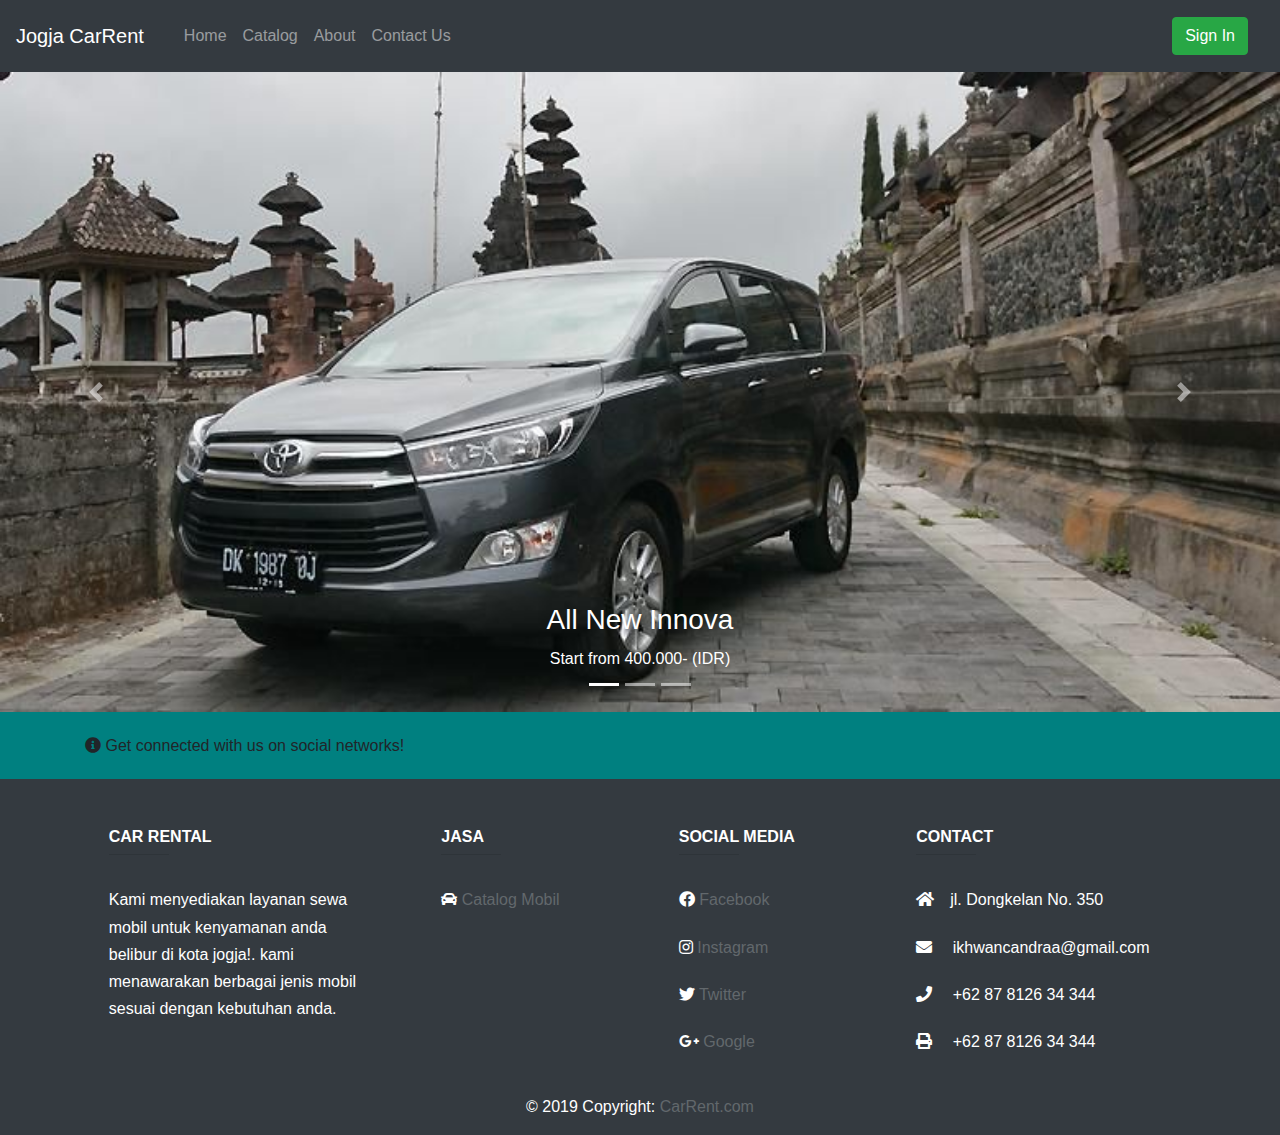
<file: index.html>
<!DOCTYPE html>
<html>

<head>
    <title>Jogja Car Rent</title>
    <meta charset="utf-8">
    <meta name="viewport" content="width=device-width, initial-scale=1">

    <link rel="icon" href="assets/icon/car.ico">

    <link rel="stylesheet" href="https://stackpath.bootstrapcdn.com/bootstrap/4.3.1/css/bootstrap.min.css" integrity="sha384-ggOyR0iXCbMQv3Xipma34MD+dH/1fQ784/j6cY/iJTQUOhcWr7x9JvoRxT2MZw1T" crossorigin="anonymous">
    <link rel="stylesheet" href="https://use.fontawesome.com/releases/v5.8.2/css/all.css">

    <script src="https://code.jquery.com/jquery-3.3.1.slim.min.js" integrity="sha384-q8i/X+965DzO0rT7abK41JStQIAqVgRVzpbzo5smXKp4YfRvH+8abtTE1Pi6jizo" crossorigin="anonymous"></script>
    <script src="https://cdnjs.cloudflare.com/ajax/libs/popper.js/1.14.7/umd/popper.min.js" integrity="sha384-UO2eT0CpHqdSJQ6hJty5KVphtPhzWj9WO1clHTMGa3JDZwrnQq4sF86dIHNDz0W1" crossorigin="anonymous"></script>
    <script src="https://stackpath.bootstrapcdn.com/bootstrap/4.3.1/js/bootstrap.min.js" integrity="sha384-JjSmVgyd0p3pXB1rRibZUAYoIIy6OrQ6VrjIEaFf/nJGzIxFDsf4x0xIM+B07jRM" crossorigin="anonymous"></script>

    <!-- -------css -->
    <link rel="stylesheet" type="text/css" href="assets/css/style1.css">
</head>

<body>

    <!-- ---------------------------------Navbar -->
    <nav class="navbar navbar-expand-lg navbar-dark bg-dark" role="navigation">
        <a class="navbar-brand" href="#">Jogja CarRent</a>

        <div class="navbar navbar-collapse" id="navbarNav">
            <ul class="navbar-nav mr-auto">
                <li class="nav-item">
                    <a class="nav-link" href="#">Home</a>
                </li>
                <li class="nav-item">
                    <a class="nav-link" href="catalog.html">Catalog</a>
                </li>
                <li class="nav-item">
                    <a class="nav-link" href="about.html">About</a>
                </li>
                <li class="nav-item">
                    <a class="nav-link" href="contactUs.html">Contact Us</a>
                </li>
            </ul>
            <form class="form-inline my-2 my-lg-0">
                <button class="btn btn-success" type="submit" data-toggle="modal" data-target="#masuk">
                    <a href="#" class="font-color">Sign In</a>
                </button>
            </form>
        </div>
    </nav>

    <!-- -----------------------------------caraousel content -->
    <div id="demo" class="carousel slide" data-ride="carousel">

        <!-- Indicators -->
        <ul class="carousel-indicators">
            <li data-target="#demo" data-slide-to="0" class="active"></li>
            <li data-target="#demo" data-slide-to="1"></li>
            <li data-target="#demo" data-slide-to="2"></li>
        </ul>

        <!-- The slideshow -->
        <div class="carousel-inner" role="listbox">
            <div class="carousel-item active">
                <img class="img-responsive" src="assets/img/innova.jpg" alt="Gambar - 1" width="1280" height="500">
                <div class="carousel-caption">
                    <h3>All New Innova</h3>
                    <p>Start from 400.000- (IDR)</p>
                </div>
            </div>
            <div class="carousel-item">
                <img class="img-responsive" src="assets/img/avanza.jpg" alt="Gambar - 2" width="1280" height="500">
                <div class="carousel-caption">
                    <h3>All New Avanza</h3>
                    <p>Strart from 350.000- (IDR)</p>
                </div>
            </div>
            <div class="carousel-item">
                <img class="img-responsive" src="assets/img/ayla.jpg" alt="Gambar - 3" width="1280" height="500">
                <div class="carousel-caption">
                    <h3>Toyota Ayla</h3>
                    <p>Start from 300.000- (IDR)</p>
                </div>
            </div>
        </div>

        <!-- Left and right controls -->
        <a class="carousel-control-prev" href="#demo" data-slide="prev" role="button">
            <span class="carousel-control-prev-icon" aria-hidden="true"></span>
            <span class="sr-only">Previous</span>
        </a>
        <a class="carousel-control-next" href="#demo" data-slide="next" role="button">
            <span class="carousel-control-next-icon" aria-hidden="true"></span>
            <span class="sr-only">Next</span>
        </a>
    </div>

    <!-- -------Signin -->
    <!-- Modal login -->
    <div id="masuk" class="modal fade" role="dialog">
        <div class="modal-dialog">

            <!-- Modal content-->
            <div class="modal-content">
                <div class="modal-header">
                    <h4 class="modal-title">Sign In to CarRent</h4>
                    <button type="button" class="close" data-dismiss="modal">&times;</button>
                </div>
                <div class="modal-body">
                    <form>
                        <div class="form-group">
                            <label for="exampleInputEmail1">Username</label>
                            <input type="text" class="form-control" id="username" placeholder="Username">
                        </div>
                        <div class="form-group">
                            <label for="exampleInputPassword1">Password</label>
                            <input type="password" class="form-control" id="exampleInputPassword1" placeholder="Password">
                        </div>
                    </form>
                </div>
                <div class="modal-footer">
                    <a href="signup.html" class="font-color">
                        <button type="button" class="btn btn-primary">Sign Up</button>
                    </a>
                    <a href="landing.html" class="font-color">
                        <button type="button" class="btn btn-primary">Login</button>
                    </a>
                </div>
            </div>
        </div>
    </div>

    <!-- Footer -->
    <footer class="page-footer font-small bg-dark">
        <div style="background-color: teal;">
            <div class="container">
                <div class="row py-4 d-flex align-items-center">
                    <div class="col-md-6 col-lg-5 text-center text-md-left mb-4 mb-md-0">
                        <h6 class="mb-0"><i class="fas fa-info-circle"></i> Get connected with us on social networks!</h6>
                    </div>
                </div>
            </div>
        </div>
        <div class="container font-color text-center text-md-left mt-5">
            <div class="row mt-3">
                <div class="col-md-3 col-lg-4 col-xl-3 mx-auto mb-4">
                    <h6 class="text-uppercase font-weight-bold">Car Rental</h6>
                    <hr class="deep-purple accent-2 mb-4 mt-0 d-inline-block mx-auto" style="width: 60px;">
                    <p>Kami menyediakan layanan sewa mobil untuk kenyamanan anda belibur di kota jogja!. kami menawarakan berbagai jenis mobil sesuai dengan kebutuhan anda.</p>
                </div>
                <div class="col-md-2 col-lg-2 col-xl-2 mx-auto mb-4">
                    <h6 class="text-uppercase font-weight-bold">Jasa</h6>
                    <hr class="deep-purple accent-2 mb-4 mt-0 d-inline-block mx-auto" style="width: 60px;">
                    <p>
                        <i class="fas fa-car"></i>
                        <a href="catalog.html">   Catalog Mobil</a>
                    </p>
                </div>
                <div class="col-md-3 col-lg-2 col-xl-2 mx-auto mb-4">
                    <h6 class="text-uppercase font-weight-bold">Social Media</h6>
                    <hr class="deep-purple accent-2 mb-4 mt-0 d-inline-block mx-auto" style="width: 60px;">
                    <p>
                        <i class="fab fa-facebook"></i>
                        <a href="https://www.facebook.com">Facebook</a>
                    </p>
                    <p>
                        <i class="fab fa-instagram"></i>
                        <a href="https://www.instagram.com/">Instagram</a>
                    </p>
                    <p>
                        <i class="fab fa-twitter"></i>
                        <a href="https://twitter.com/">Twitter</a>
                    </p>
                    <p>
                        <i class="fab fa-google-plus-g"></i>
                        <a href="#!">Google</a>
                    </p>
                </div>
                <div class="col-md-4 col-lg-3 col-xl-3 mx-auto mb-md-0 mb-4">
                    <h6 class="text-uppercase font-weight-bold">Contact</h6>
                    <hr class="deep-purple accent-2 mb-4 mt-0 d-inline-block mx-auto" style="width: 60px;">
                    <p>
                        <i class="fas fa-home mr-3"></i>jl. Dongkelan No. 350</p>
                    <p>
                        <i class="fas fa-envelope mr-3"></i> ikhwancandraa@gmail.com </p>
                    <p>
                        <i class="fas fa-phone mr-3"></i> +62 87 8126 34 344 </p>
                    <p>
                        <i class="fas fa-print mr-3"></i> +62 87 8126 34 344 </p>
                </div>
            </div>
        </div>
        <div class="footer-copyright text-center py-3 font-color">© 2019 Copyright:
            <a href="www.ikhwancandraa.github.io/kelompok15_FP"> CarRent.com</a>
        </div>
    </footer>
</body>

</html>
</file>
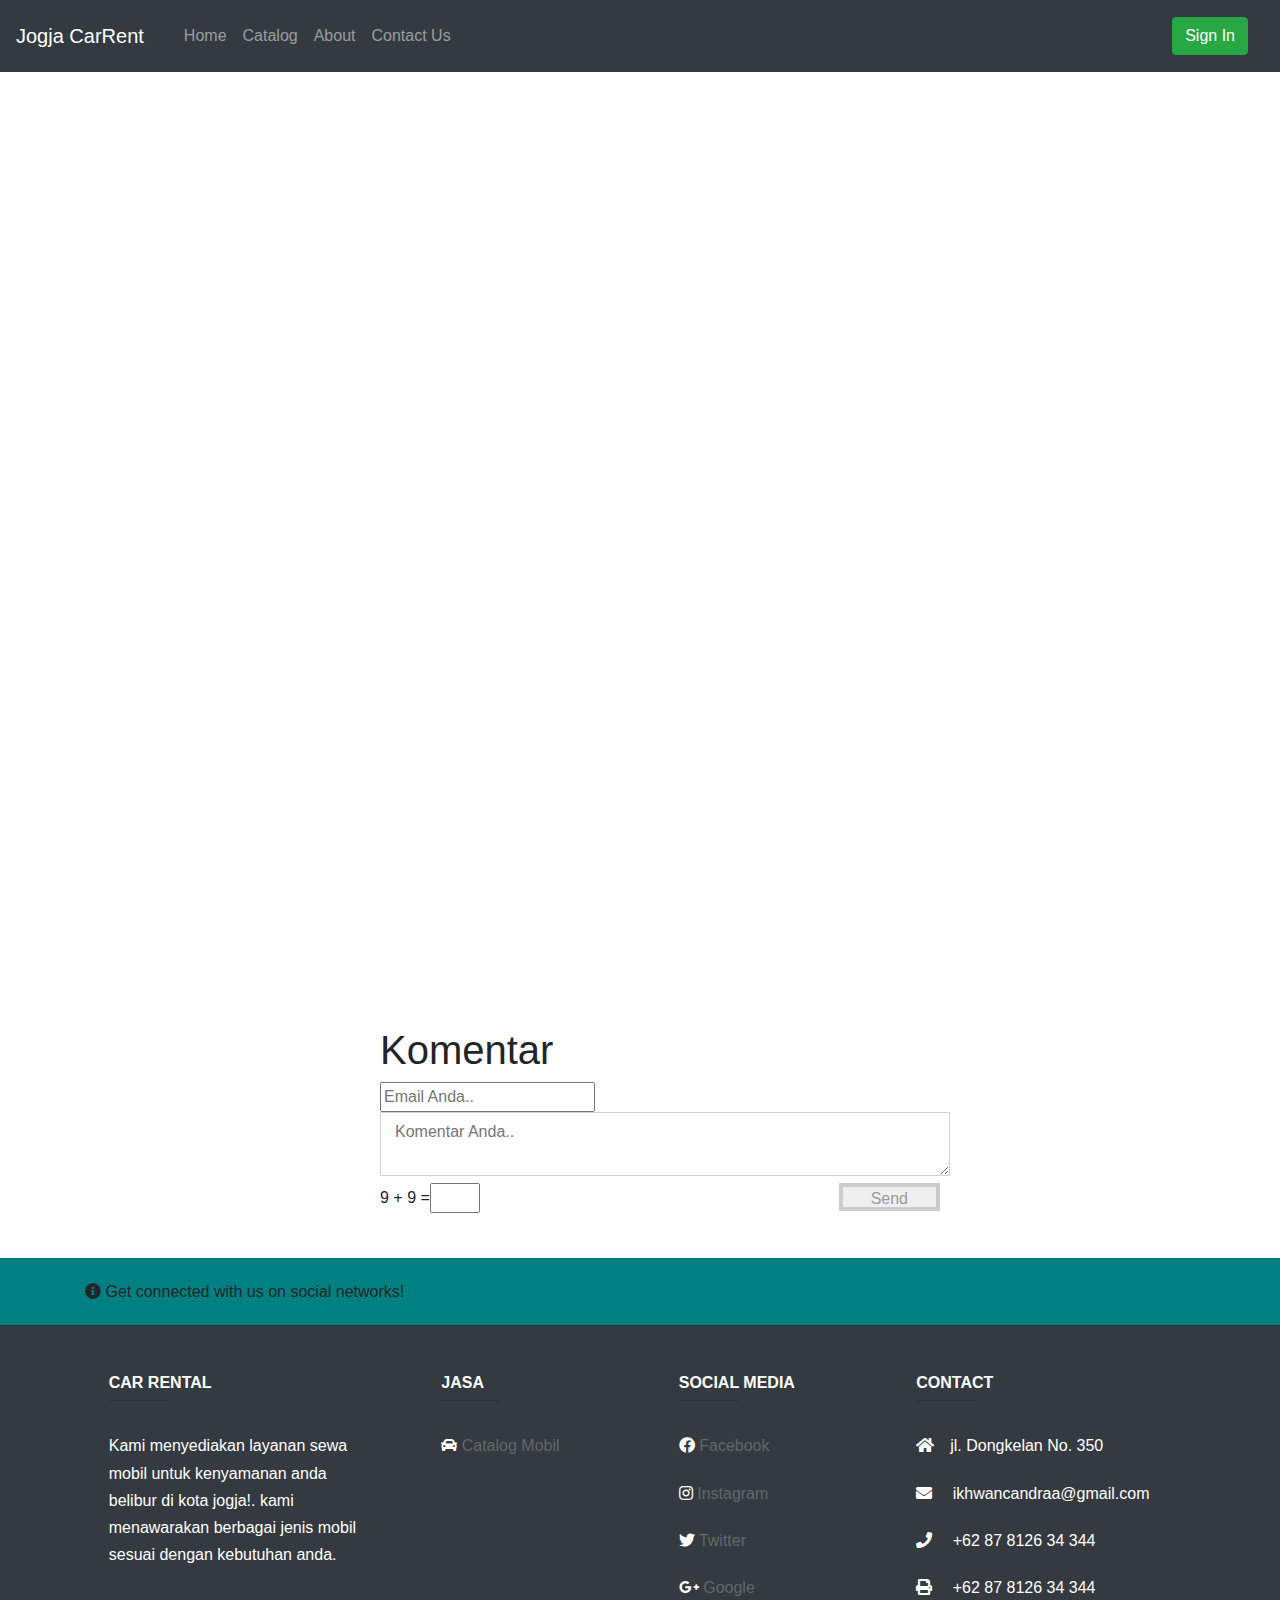
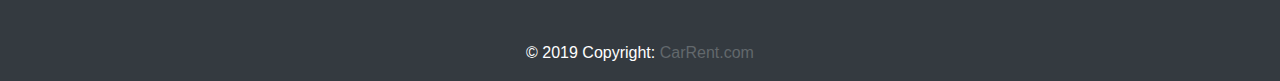
<file: contactUs.html>
<!DOCTYPE html>
<html>

<head>
    <title>Jogja Car Rent</title>
    <meta charset="utf-8">
    <meta name="viewport" content="width=device-width, initial-scale=1">

    <link rel="icon" href="assets/icon/car.ico">

    <link rel="stylesheet" href="https://stackpath.bootstrapcdn.com/bootstrap/4.3.1/css/bootstrap.min.css" integrity="sha384-ggOyR0iXCbMQv3Xipma34MD+dH/1fQ784/j6cY/iJTQUOhcWr7x9JvoRxT2MZw1T" crossorigin="anonymous">
    <link rel="stylesheet" href="https://use.fontawesome.com/releases/v5.8.2/css/all.css">

    <script src="https://code.jquery.com/jquery-3.3.1.slim.min.js" integrity="sha384-q8i/X+965DzO0rT7abK41JStQIAqVgRVzpbzo5smXKp4YfRvH+8abtTE1Pi6jizo" crossorigin="anonymous"></script>
    <script src="https://cdnjs.cloudflare.com/ajax/libs/popper.js/1.14.7/umd/popper.min.js" integrity="sha384-UO2eT0CpHqdSJQ6hJty5KVphtPhzWj9WO1clHTMGa3JDZwrnQq4sF86dIHNDz0W1" crossorigin="anonymous"></script>
    <script src="https://stackpath.bootstrapcdn.com/bootstrap/4.3.1/js/bootstrap.min.js" integrity="sha384-JjSmVgyd0p3pXB1rRibZUAYoIIy6OrQ6VrjIEaFf/nJGzIxFDsf4x0xIM+B07jRM" crossorigin="anonymous"></script>
    <script type="text/javascript" src="https://code.jquery.com/jquery-3.2.1.min.js"></script>
    <script src="captcha.min.js"></script>

    <!-- -------css -->
    <link rel="stylesheet" type="text/css" href="assets/css/style1.css">

</head>

<body>

    <!-- ---------------------------------Navbar -->
    <nav class="navbar navbar-expand-lg navbar-dark bg-dark">
        <a class="navbar-brand" href="#">Jogja CarRent</a>

        <div class="navbar navbar-collapse" id="navbarSupportedContent">
            <ul class="navbar-nav mr-auto">
                <li class="nav-item">
                    <a class="nav-link" href="index.html">Home</a>
                </li>
                <li class="nav-item">
                    <a class="nav-link" href="catalog.html">Catalog</a>
                </li>
                <li class="nav-item">
                    <a class="nav-link" href="about.html">About</a>
                </li>
                <li class="nav-item">
                    <a class="nav-link" href="#">Contact Us</a>
                </li>
            </ul>
            <form class="form-inline my-2 my-lg-0">
                <button class="btn btn-success" type="submit" data-toggle="modal" data-target="#masuk">
                    <a href="#" class="font-color">Sign In</a>
                </button>
            </form>
        </div>
    </nav>

    <!-- -------Signin -->
    <!-- Modal login -->
    <div id="masuk" class="modal fade" role="dialog">
        <div class="modal-dialog">

            <!-- Modal content-->
            <div class="modal-content">
                <div class="modal-header">
                    <h4 class="modal-title">Sign In to CarRent</h4>
                    <button type="button" class="close" data-dismiss="modal">&times;</button>
                </div>
                <div class="modal-body">
                    <form>
                        <div class="form-group">
                            <label for="exampleInputEmail1">Username</label>
                            <input type="text" class="form-control" id="username" placeholder="Username">
                        </div>
                        <div class="form-group">
                            <label for="exampleInputPassword1">Password</label>
                            <input type="password" class="form-control" id="exampleInputPassword1" placeholder="Password">
                        </div>
                    </form>
                </div>
                <div class="modal-footer">
                    <a href="signup.html" class="font-color">
                        <button type="button" class="btn btn-primary">Sign Up</button>
                    </a>
                    <a href="catalog.html" class="font-color">
                        <button type="button" class="btn btn-primary">Login</button>
                    </a>
                </div>
            </div>
        </div>
    </div>

    <div class="container">
        <iframe src="https://www.google.com/maps/embed?pb=!1m18!1m12!1m3!1d1175.324745794204!2d110.40991408441977!3d-7.757392171843735!2m3!1f0!2f0!3f0!3m2!1i1024!2i768!4f13.1!3m3!1m2!1s0x2e7a59b967a22331%3A0x5027a76e3569a00!2sCaturtunggal%2C+Kec.+Depok%2C+Kabupaten+Sleman%2C+Daerah+Istimewa+Yogyakarta!5e0!3m2!1sid!2sid!4v1561474812631!5m2!1sid!2sid" width="1080" height="450" frameborder="0" style="border:0" allowfullscreen></iframe>

        <iframe width="1080" height="450" src="https://www.youtube.com/embed/DFIczD1MmRQ" frameborder="0" allow="accelerometer; autoplay; encrypted-media; gyroscope; picture-in-picture" allowfullscreen="true"></iframe>
    </div>
    <div class="captcha">
        <form id="my-form" class="captcha">
            <h1>Komentar</h1>
            <input type="email" name="email" placeholder="Email Anda.." required>
            <textarea name="message" placeholder="Komentar Anda.." required></textarea>
            <input type="submit" value="Send">
        </form>
    </div>

    <script type="text/javascript">
        $(document).ready(function() {

            $('#my-form').captcha();

        });
    </script>

    <!-- Footer -->
    <footer class="page-footer font-small bg-dark">
        <div style="background-color: teal;">
            <div class="container">
                <div class="row py-4 d-flex align-items-center">
                    <div class="col-md-6 col-lg-5 text-center text-md-left mb-4 mb-md-0">
                        <h6 class="mb-0"><i class="fas fa-info-circle"></i> Get connected with us on social networks!</h6>
                    </div>
                </div>
            </div>
        </div>
        <div class="container font-color text-center text-md-left mt-5">
            <div class="row mt-3">
                <div class="col-md-3 col-lg-4 col-xl-3 mx-auto mb-4">
                    <h6 class="text-uppercase font-weight-bold">Car Rental</h6>
                    <hr class="deep-purple accent-2 mb-4 mt-0 d-inline-block mx-auto" style="width: 60px;">
                    <p>Kami menyediakan layanan sewa mobil untuk kenyamanan anda belibur di kota jogja!. kami menawarakan berbagai jenis mobil sesuai dengan kebutuhan anda.</p>
                </div>
                <div class="col-md-2 col-lg-2 col-xl-2 mx-auto mb-4">
                    <h6 class="text-uppercase font-weight-bold">Jasa</h6>
                    <hr class="deep-purple accent-2 mb-4 mt-0 d-inline-block mx-auto" style="width: 60px;">
                    <p>
                        <i class="fas fa-car"></i>
                        <a href="catalog.html">   Catalog Mobil</a>
                    </p>
                </div>
                <div class="col-md-3 col-lg-2 col-xl-2 mx-auto mb-4">
                    <h6 class="text-uppercase font-weight-bold">Social Media</h6>
                    <hr class="deep-purple accent-2 mb-4 mt-0 d-inline-block mx-auto" style="width: 60px;">
                    <p>
                        <i class="fab fa-facebook"></i>
                        <a href="https://www.facebook.com">Facebook</a>
                    </p>
                    <p>
                        <i class="fab fa-instagram"></i>
                        <a href="#!">Instagram</a>
                    </p>
                    <p>
                        <i class="fab fa-twitter"></i>
                        <a href="#!">Twitter</a>
                    </p>
                    <p>
                        <i class="fab fa-google-plus-g"></i>
                        <a href="#!">Google</a>
                    </p>
                </div>
                <div class="col-md-4 col-lg-3 col-xl-3 mx-auto mb-md-0 mb-4">
                    <h6 class="text-uppercase font-weight-bold">Contact</h6>
                    <hr class="deep-purple accent-2 mb-4 mt-0 d-inline-block mx-auto" style="width: 60px;">
                    <p>
                        <i class="fas fa-home mr-3"></i>jl. Dongkelan No. 350</p>
                    <p>
                        <i class="fas fa-envelope mr-3"></i> ikhwancandraa@gmail.com </p>
                    <p>
                        <i class="fas fa-phone mr-3"></i> +62 87 8126 34 344 </p>
                    <p>
                        <i class="fas fa-print mr-3"></i> +62 87 8126 34 344 </p>
                </div>
            </div>
        </div>
        <div class="footer-copyright text-center py-3 font-color">© 2019 Copyright:
            <a href="www.ikhwancandraa.github.io/kelompok15_FP"> CarRent.com</a>
        </div>
    </footer>
</body>

</html>
</file>
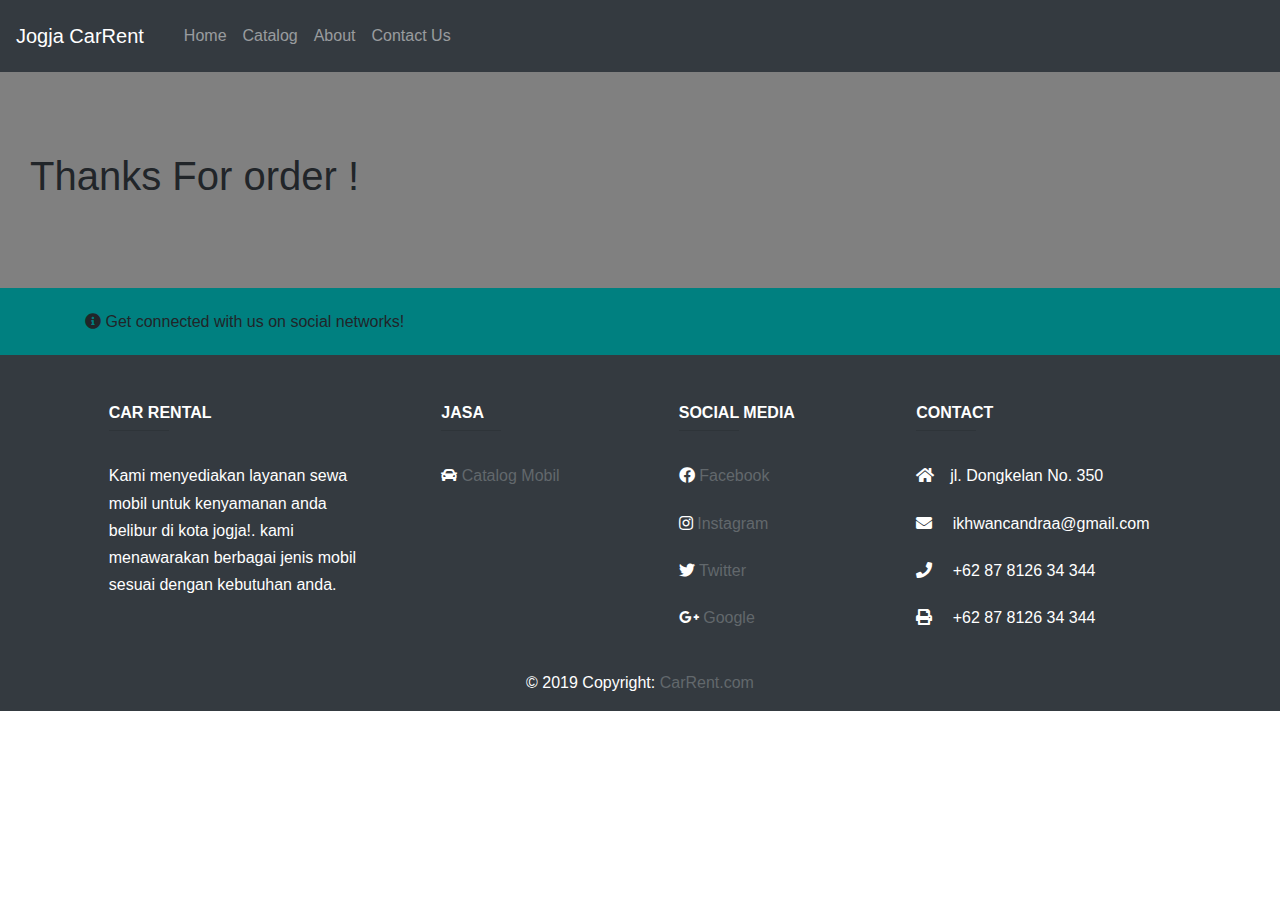
<file: payment.html>
<!DOCTYPE html>
<html>

<head>
    <title>Jogja Car Rent</title>
    <meta charset="utf-8">
    <meta name="viewport" content="width=device-width, initial-scale=1">

    <link rel="icon" href="assets/icon/car.ico">

    <link rel="stylesheet" href="https://stackpath.bootstrapcdn.com/bootstrap/4.3.1/css/bootstrap.min.css" integrity="sha384-ggOyR0iXCbMQv3Xipma34MD+dH/1fQ784/j6cY/iJTQUOhcWr7x9JvoRxT2MZw1T" crossorigin="anonymous">
    <link rel="stylesheet" href="https://use.fontawesome.com/releases/v5.8.2/css/all.css">


    <script src="https://code.jquery.com/jquery-3.3.1.slim.min.js" integrity="sha384-q8i/X+965DzO0rT7abK41JStQIAqVgRVzpbzo5smXKp4YfRvH+8abtTE1Pi6jizo" crossorigin="anonymous"></script>
    <script src="https://cdnjs.cloudflare.com/ajax/libs/popper.js/1.14.7/umd/popper.min.js" integrity="sha384-UO2eT0CpHqdSJQ6hJty5KVphtPhzWj9WO1clHTMGa3JDZwrnQq4sF86dIHNDz0W1" crossorigin="anonymous"></script>
    <script src="https://stackpath.bootstrapcdn.com/bootstrap/4.3.1/js/bootstrap.min.js" integrity="sha384-JjSmVgyd0p3pXB1rRibZUAYoIIy6OrQ6VrjIEaFf/nJGzIxFDsf4x0xIM+B07jRM" crossorigin="anonymous"></script>

    <!-- -------css -->
    <link rel="stylesheet" type="text/css" href="assets/css/style1.css">
</head>

<body>
    <!-- ---------------------------------Navbar -->
    <nav class="navbar navbar-expand-lg navbar-dark bg-dark">
        <a class="navbar-brand" href="#">Jogja CarRent</a>

        <div class="navbar navbar-collapse" id="navbarSupportedContent">
            <ul class="navbar-nav mr-auto">
                <li class="nav-item">
                    <a class="nav-link" href="index.html">Home</a>
                </li>
                <li class="nav-item">
                    <a class="nav-link" href="catalog.html">Catalog</a>
                </li>
                <li class="nav-item">
                    <a class="nav-link" href="#">About</a>
                </li>
                <li class="nav-item">
                    <a class="nav-link" href="contactUS.html">Contact Us</a>
                </li>
            </ul>
        </div>
    </nav>

    <!-- -------Signin -->
    <!-- Modal login -->
    <div id="masuk" class="modal fade" role="dialog">
        <div class="modal-dialog">

            <!-- Modal content-->
            <div class="modal-content">
                <div class="modal-header">
                    <h4 class="modal-title">Sign In to CarRent</h4>
                    <button type="button" class="close" data-dismiss="modal">&times;</button>
                </div>
                <div class="modal-body">
                    <form>
                        <div class="form-group">
                            <label for="exampleInputEmail1">Username</label>
                            <input type="text" class="form-control" id="username" placeholder="Username">
                        </div>
                        <div class="form-group">
                            <label for="exampleInputPassword1">Password</label>
                            <input type="password" class="form-control" id="exampleInputPassword1" placeholder="Password">
                        </div>
                    </form>
                </div>
                <div class="modal-footer">
                    <a href="signup.html" class="font-color">
                        <button type="button" class="btn btn-primary">Sign Up</button>
                    </a>
                    <a href="catalog.html" class="font-color">
                        <button type="button" class="btn btn-primary">Login</button>
                    </a>
                </div>
            </div>
        </div>
    </div>

    <div class="content">
        <h1>Thanks For order !</h1>
    </div>

    <!-- Footer -->
    <footer class="page-footer font-small bg-dark">
        <div style="background-color: teal;">
            <div class="container">
                <div class="row py-4 d-flex align-items-center">
                    <div class="col-md-6 col-lg-5 text-center text-md-left mb-4 mb-md-0">
                        <h6 class="mb-0"><i class="fas fa-info-circle"></i> Get connected with us on social networks!</h6>
                    </div>
                </div>
            </div>
        </div>
        <div class="container font-color text-center text-md-left mt-5">
            <div class="row mt-3">
                <div class="col-md-3 col-lg-4 col-xl-3 mx-auto mb-4">
                    <h6 class="text-uppercase font-weight-bold">Car Rental</h6>
                    <hr class="deep-purple accent-2 mb-4 mt-0 d-inline-block mx-auto" style="width: 60px;">
                    <p>Kami menyediakan layanan sewa mobil untuk kenyamanan anda belibur di kota jogja!. kami menawarakan berbagai jenis mobil sesuai dengan kebutuhan anda.</p>
                </div>
                <div class="col-md-2 col-lg-2 col-xl-2 mx-auto mb-4">
                    <h6 class="text-uppercase font-weight-bold">Jasa</h6>
                    <hr class="deep-purple accent-2 mb-4 mt-0 d-inline-block mx-auto" style="width: 60px;">
                    <p>
                        <i class="fas fa-car"></i>
                        <a href="catalog.html">   Catalog Mobil</a>
                    </p>
                </div>
                <div class="col-md-3 col-lg-2 col-xl-2 mx-auto mb-4">
                    <h6 class="text-uppercase font-weight-bold">Social Media</h6>
                    <hr class="deep-purple accent-2 mb-4 mt-0 d-inline-block mx-auto" style="width: 60px;">
                    <p>
                        <i class="fab fa-facebook"></i>
                        <a href="https://www.facebook.com">Facebook</a>
                    </p>
                    <p>
                        <i class="fab fa-instagram"></i>
                        <a href="#!">Instagram</a>
                    </p>
                    <p>
                        <i class="fab fa-twitter"></i>
                        <a href="#!">Twitter</a>
                    </p>
                    <p>
                        <i class="fab fa-google-plus-g"></i>
                        <a href="#!">Google</a>
                    </p>
                </div>
                <div class="col-md-4 col-lg-3 col-xl-3 mx-auto mb-md-0 mb-4">
                    <h6 class="text-uppercase font-weight-bold">Contact</h6>
                    <hr class="deep-purple accent-2 mb-4 mt-0 d-inline-block mx-auto" style="width: 60px;">
                    <p>
                        <i class="fas fa-home mr-3"></i>jl. Dongkelan No. 350</p>
                    <p>
                        <i class="fas fa-envelope mr-3"></i> ikhwancandraa@gmail.com </p>
                    <p>
                        <i class="fas fa-phone mr-3"></i> +62 87 8126 34 344 </p>
                    <p>
                        <i class="fas fa-print mr-3"></i> +62 87 8126 34 344 </p>
                </div>
            </div>
        </div>
        <div class="footer-copyright text-center py-3 font-color">© 2019 Copyright:
            <a href="www.ikhwancandraa.github.io/kelompok15_FP"> CarRent.com</a>
        </div>
    </footer>
</body>

</html>
</file>
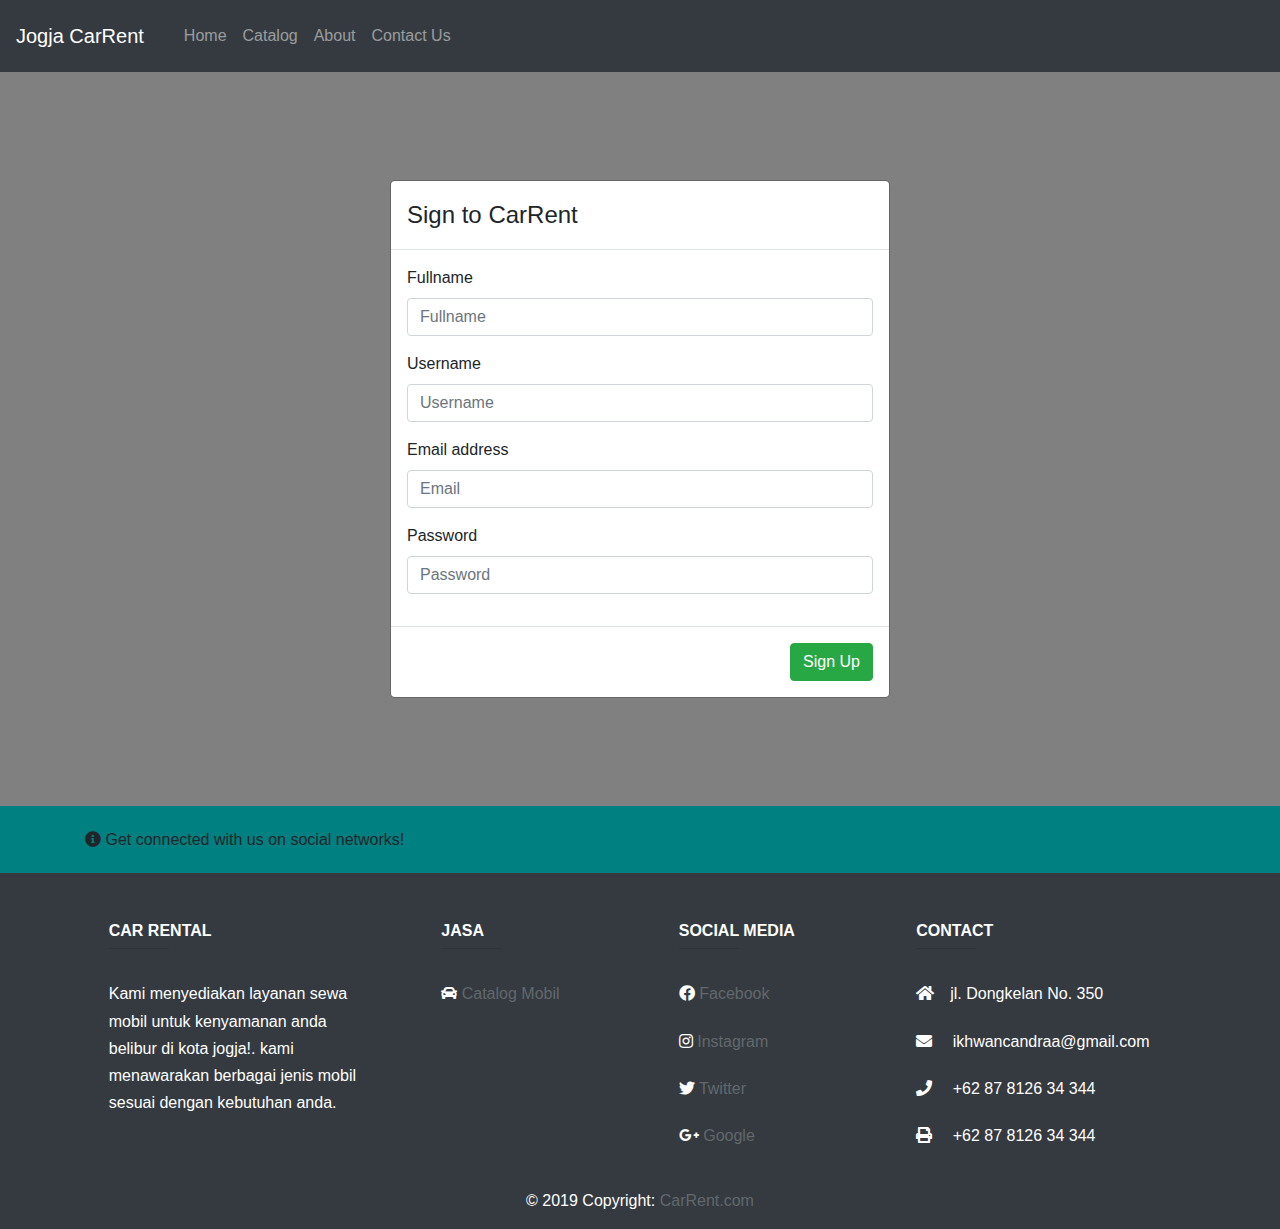
<file: signUp.html>
<!DOCTYPE html>
<html>

<head>
    <title>Jogja Car Rent</title>
    <meta charset="utf-8">
    <meta name="viewport" content="width=device-width, initial-scale=1">

    <link rel="icon" href="assets/icon/car.ico">

    <link rel="stylesheet" href="https://stackpath.bootstrapcdn.com/bootstrap/4.3.1/css/bootstrap.min.css" integrity="sha384-ggOyR0iXCbMQv3Xipma34MD+dH/1fQ784/j6cY/iJTQUOhcWr7x9JvoRxT2MZw1T" crossorigin="anonymous">
    <link rel="stylesheet" href="https://use.fontawesome.com/releases/v5.8.2/css/all.css">

    <script src="https://code.jquery.com/jquery-3.3.1.slim.min.js" integrity="sha384-q8i/X+965DzO0rT7abK41JStQIAqVgRVzpbzo5smXKp4YfRvH+8abtTE1Pi6jizo" crossorigin="anonymous"></script>
    <script src="https://cdnjs.cloudflare.com/ajax/libs/popper.js/1.14.7/umd/popper.min.js" integrity="sha384-UO2eT0CpHqdSJQ6hJty5KVphtPhzWj9WO1clHTMGa3JDZwrnQq4sF86dIHNDz0W1" crossorigin="anonymous"></script>
    <script src="https://stackpath.bootstrapcdn.com/bootstrap/4.3.1/js/bootstrap.min.js" integrity="sha384-JjSmVgyd0p3pXB1rRibZUAYoIIy6OrQ6VrjIEaFf/nJGzIxFDsf4x0xIM+B07jRM" crossorigin="anonymous"></script>

    <!-- -------css -->
    <link rel="stylesheet" type="text/css" href="assets/css/style1.css">
</head>

<body>

    <!-- ---------------------------------Navbar -->
    <nav class="navbar navbar-expand-lg navbar-dark bg-dark">
        <a class="navbar-brand" href="#">Jogja CarRent</a>

        <div class="navbar navbar-collapse" id="navbarSupportedContent">
            <ul class="navbar-nav mr-auto">
                <li class="nav-item">
                    <a class="nav-link" href="#">Home</a>
                </li>
                <li class="nav-item">
                    <a class="nav-link" href="catalog.html">Catalog</a>
                </li>
                <li class="nav-item">
                    <a class="nav-link" href="about.html">About</a>
                </li>
                <li class="nav-item">
                    <a class="nav-link" href="contactUs.html">Contact Us</a>
                </li>
            </ul>
        </div>
    </nav>
<div class="content">
    <!-- Modal daftar -->
    <div class="daftar-bg">
        <div class="modal-dialog">

            <!-- Modal content-->
            <div class="modal-content">
                <div class="modal-header">
                    <h4 class="modal-title">Sign to CarRent</h4>
                </div>
                <div class="modal-body">
                    <form>
                        <div class="form-group">
                            <label for="exampleInputEmail1">Fullname</label>
                            <input type="text" class="form-control" id="Fullname" placeholder="Fullname">
                        </div>
                        <div class="form-group">
                            <label for="exampleInputEmail1">Username</label>
                            <input type="text" class="form-control" id="username" placeholder="Username">
                        </div>
                        <div class="form-group">
                            <label for="exampleInputEmail1">Email address</label>
                            <input type="email" class="form-control" id="exampleInputEmail1" placeholder="Email">
                        </div>
                        <div class="form-group">
                            <label for="exampleInputPassword1">Password</label>
                            <input type="password" class="form-control" id="exampleInputPassword1" placeholder="Password">
                        </div>
                    </form>
                </div>
                <div class="modal-footer">
                    <button type="button" class="btn btn-success" data-dismiss="modal"> <a href="landing.html" class="font-color">Sign Up</a></button>
                </div>
            </div>
        </div>
    </div>
</div>

    <!-- Footer -->
    <footer class="page-footer font-small bg-dark">
        <div style="background-color: teal;">
            <div class="container">
                <div class="row py-4 d-flex align-items-center">
                    <div class="col-md-6 col-lg-5 text-center text-md-left mb-4 mb-md-0">
                        <h6 class="mb-0"><i class="fas fa-info-circle"></i> Get connected with us on social networks!</h6>
                    </div>
                </div>
            </div>
        </div>
        <div class="container font-color text-center text-md-left mt-5">
            <div class="row mt-3">
                <div class="col-md-3 col-lg-4 col-xl-3 mx-auto mb-4">
                    <h6 class="text-uppercase font-weight-bold">Car Rental</h6>
                    <hr class="deep-purple accent-2 mb-4 mt-0 d-inline-block mx-auto" style="width: 60px;">
                    <p>Kami menyediakan layanan sewa mobil untuk kenyamanan anda belibur di kota jogja!. kami menawarakan berbagai jenis mobil sesuai dengan kebutuhan anda.</p>
                </div>
                <div class="col-md-2 col-lg-2 col-xl-2 mx-auto mb-4">
                    <h6 class="text-uppercase font-weight-bold">Jasa</h6>
                    <hr class="deep-purple accent-2 mb-4 mt-0 d-inline-block mx-auto" style="width: 60px;">
                    <p>
                        <i class="fas fa-car"></i>
                        <a href="catalog.html">   Catalog Mobil</a>
                    </p>
                </div>
                <div class="col-md-3 col-lg-2 col-xl-2 mx-auto mb-4">
                    <h6 class="text-uppercase font-weight-bold">Social Media</h6>
                    <hr class="deep-purple accent-2 mb-4 mt-0 d-inline-block mx-auto" style="width: 60px;">
                    <p>
                        <i class="fab fa-facebook"></i>
                        <a href="https://www.facebook.com">Facebook</a>
                    </p>
                    <p>
                        <i class="fab fa-instagram"></i>
                        <a href="#!">Instagram</a>
                    </p>
                    <p>
                        <i class="fab fa-twitter"></i>
                        <a href="#!">Twitter</a>
                    </p>
                    <p>
                        <i class="fab fa-google-plus-g"></i>
                        <a href="#!">Google</a>
                    </p>
                </div>
                <div class="col-md-4 col-lg-3 col-xl-3 mx-auto mb-md-0 mb-4">
                    <h6 class="text-uppercase font-weight-bold">Contact</h6>
                    <hr class="deep-purple accent-2 mb-4 mt-0 d-inline-block mx-auto" style="width: 60px;">
                    <p>
                        <i class="fas fa-home mr-3"></i>jl. Dongkelan No. 350</p>
                    <p>
                        <i class="fas fa-envelope mr-3"></i> ikhwancandraa@gmail.com </p>
                    <p>
                        <i class="fas fa-phone mr-3"></i> +62 87 8126 34 344 </p>
                    <p>
                        <i class="fas fa-print mr-3"></i> +62 87 8126 34 344 </p>
                </div>
            </div>
        </div>
        <div class="footer-copyright text-center py-3 font-color">© 2019 Copyright:
            <a href="www.ikhwancandraa.github.io/kelompok15_FP"> CarRent.com</a>
        </div>
    </footer>
</body>

</html>
</file>
<file: assets/css/style1.css>
.carousel-inner img {
    width: 100%;
    height: 100%;
}

.category-child .post-content span {
    color: #fff;
}

.category-child .post-content {
    background-color: rgba(7, 7, 7, 0.65);
    color: #fff;
    margin-top: -30px;
    position: relative;
    text-align: center;
    width: 100%;
    z-index: 1;
    height: 30px;
    overflow: hidden;
}

.thumb img {
    width: 300px;
    height: 180px;
}

.post-content span {
    line-height: 30px;
    position: relative;
    top: -10px;
}

.wrapper {
    text-align: center;
}

.font-modal {
    color: #333333;
}

.font-color {
    color: white;
}

.content {
    background-color: #808080;
    padding: 30px;
}

.zoom {
    transition: transform .2s;
}

.zoom:hover {
    transform: scale(1.1);
}

.car-name {
    font-size: 18pt;
}

a {
    text-decoration: none;
    color: white;
    -webkit-transition: all 0.3s;
    -moz-transition: all 0.3s;
    transition: all 0.3s;
}

a:focus,
a:hover {
    text-decoration: none;
    color: #f67800;
}

.captcha {
    width: 600px;
    margin: auto;
    padding: 20px;
}

textarea {
    padding: 7px 14px;
    border: 1px solid lightgrey;
    width: 570px;
    color: #7a7a7a;
}

input[type="submit"] {
    background-color: #efefef;
    color: #3a3a3a;
    cursor: pointer;
    float: right;
    padding: 0 28px;
    height: 28px;
    border: solid 4px #1bbd4f;
    -webkit-transition: all 100ms linear;
    -moz-transition: all 100ms linear;
    -o-transition: all 100ms linear;
    -ms-transition: all 100ms linear;
    transition: all 100ms linear;
}

input[type="submit"]:hover {
    background-color: #1bbd4f;
    color: #fff;
}

input[type="submit"]:disabled {
    border: solid 4px #ccc;
    color: #999;
}

input[type="submit"]:disabled:hover {
    background-color: #efefef;
}

#captchaInput {
    width: 50px;
    margin-left: 0px;
}

.submit-button {
    margin-top: 10px;
}

p {
    margin: 0 0 20px;
    line-height: 1.7;
}

p:last-child {
    margin: 0px;
}

ul,
ol {}

a {
    text-decoration: none;
    color: #62686c;
    -webkit-transition: all 0.3s;
    -moz-transition: all 0.3s;
    transition: all 0.3s;
}

a:focus,
a:hover {
    text-decoration: none;
    color: #f67800;
}

.content {
    padding-top: 80px;
    padding-bottom: 80px;
}

.mb40 {
    margin-bottom: 40px;
}

.team-block {
    margin-bottom: 20px;
}

.team-content {
    position: absolute;
    background-color: rgba(17, 24, 31, 0.8);
    bottom: 0px;
    display: inline-block;
    width: 100%;
    color: #fff;
    padding: 30px;
}

.team-img {
    position: relative;
}

.team-img img {
    width: 100%;
}

.team-title {}

.team-meta {
    color: #9da4aa;
    font-weight: 400;
    font-size: 16px;
}

.overlay {
    border-radius: 0px;
    position: absolute;
    top: 0;
    bottom: 0;
    left: 0;
    right: 0;
    height: 100%;
    width: 100%;
    opacity: 0;
    transition: 1s ease;
    background-color: #11181f;
}

.team-img:hover .overlay {
    opacity: .8;
}

.team-img:hover .team-content {
    opacity: 0;
}

.text {
    color: #fff;
    position: absolute;
    top: 30%;
    left: 30%;
    transform: translate(-26%, -26%);
    -ms-transform: translate(-26%, -26%);
    right: 0;
    font-weight: 400;
    font-size: 16px;
}
</file>
